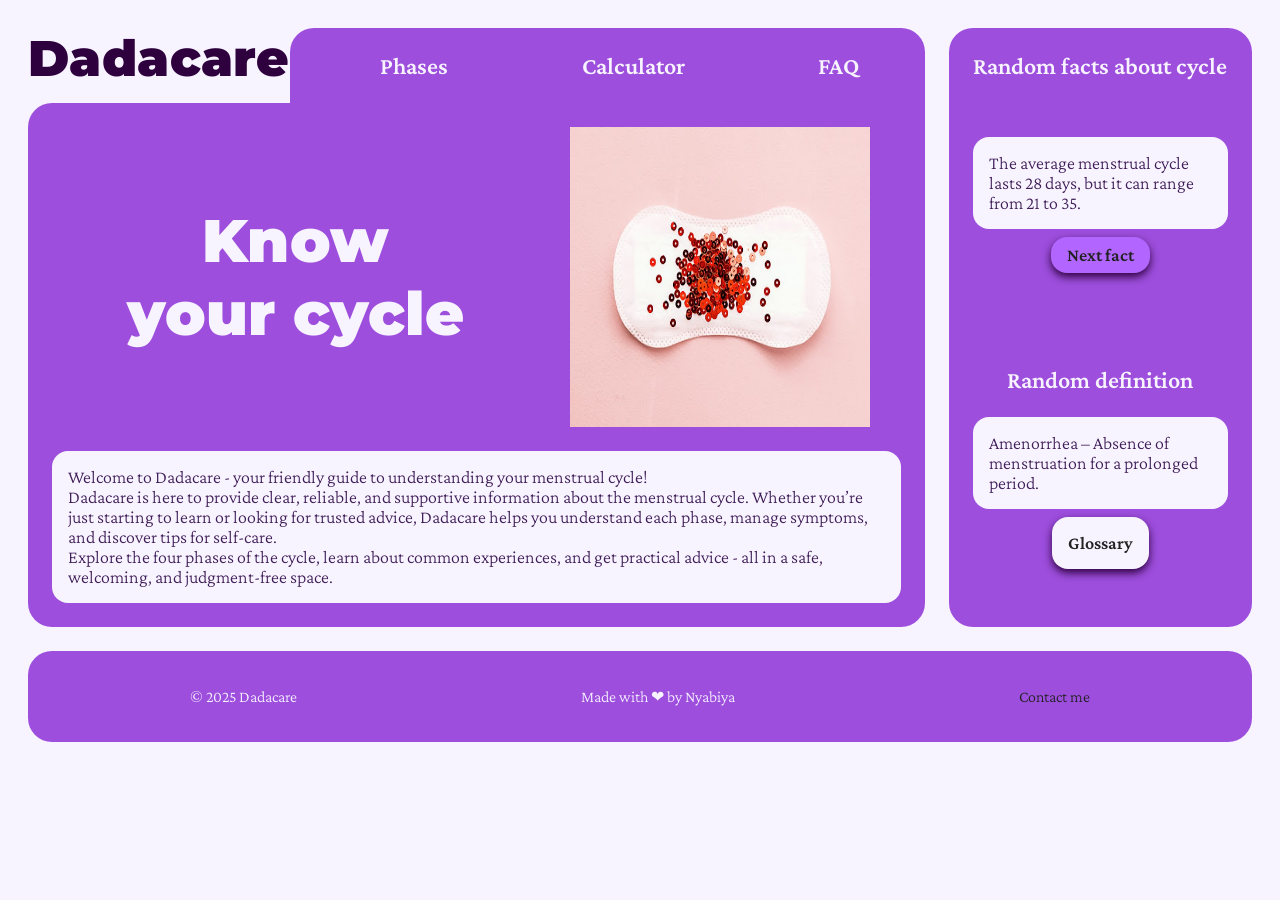
<file: index.html>
<!DOCTYPE html>
<html>
    <head>
        <meta charset="utf-8">
        <meta name="viewport" content="width=device-width, initial-scale=1">
        <meta name="description" >
        <title>Dadacare</title>
        
        <link rel="preconnect" href="https://fonts.googleapis.com">
        <link rel="preconnect" href="https://fonts.gstatic.com" crossorigin>
        <link href="https://fonts.googleapis.com/css2?family=Crimson+Pro:ital,wght@0,200..900;1,200..900&family=Montserrat:ital,wght@0,100..900;1,100..900&display=swap" rel="stylesheet">
            
        <link rel="stylesheet" href="style.css">
    </head>

    <body class="custom-body">
        <nav>
            <div class="r">
                <div class="nav-logo">
                    <a href="index.html" class="Dadacare">Dadacare</a>
                </div>
                <div class="nav-bar">
                    <a class="nav-link" href="Phases.html">Phases</a>
                    <a class="nav-link" href="Calculator.html">Calculator</a>
                    <a class="nav-link" href="FAQ.html">FAQ</a>
                </div>
            </div>
            <div class="header_quick">
                    <div class="icon-hamburger">
                        <span></span>
                        <span></span>
                    </div>
            </div>
            <span class="s" style="width: 24px;"></span>
            <div class="curiosity" >
                <p>Random facts about cycle</p>
            </div>
        </nav>
        
        <main>
            <div class="hero-section">
                <div class="hero-top">
                <h1 class="hero-title">Know <br> your cycle</h1>
                <img src="img/Calendar (5).jpg" style=" height: 300px; width: 300px; display: flex; justify-self: center;">
                </div>
                <div id="hero-bottom" class="text-box">
                    <div>Welcome to Dadacare - your friendly guide to understanding your menstrual cycle!</div>
                    <div>Dadacare is here to provide clear, reliable, and supportive information about the menstrual cycle. Whether you’re just starting to learn or looking for trusted advice, Dadacare helps you understand each phase, manage symptoms, and discover tips for self-care.</div>
                    <div>Explore the four phases of the cycle, learn about common experiences, and get practical advice - all in a safe, welcoming, and judgment-free space.</div>
                </div>
            </div>
            <div class="curiosity">
                <div class="curiosity-inner">
                    <p class="nav-link" id="rfac" style=" align-self: center ; justify-content: center;  margin: 24x 0 24px 0;">Random facts about cycle</p>
                    <p class="text-box" id="random-fact" style="margin: 0 24px 8px 24px;"></p>
                    <a class="text-box" href="#" id="refresh" style="margin: 0; font-weight: 600; color: #222222; text-decoration: none; box-shadow: 0 4px 8px var(--h1);">Next fact</a>
                </div>
                <div class="curiosity-inner">
                    <p class="nav-link" style="display: flex; justify-content: center;  margin: 24px 0 0 0;">Random definition</p>
                    <p class="text-box" id="random-definition" style="margin: 24px 24px 8px 24px;"></p>
                    <a class="text-box" href="Glossary.html" style="font-weight: 600; color: #222222; text-decoration: none; box-shadow: 0 4px 8px var(--h1);">Glossary</a>
                </div>
            </div> 
        </main>
        <script src="random.js"></script>
        <script src="menu.js"></script>
    </body>
    <footer>
        <p>© 2025 Dadacare</p>
        <p>Made with ❤ by Nyabiya</p>
        <p><a href="form.html" style="text-decoration: none; color: #222222;">Contact me</a></p>
    </footer>
</html>
</file>
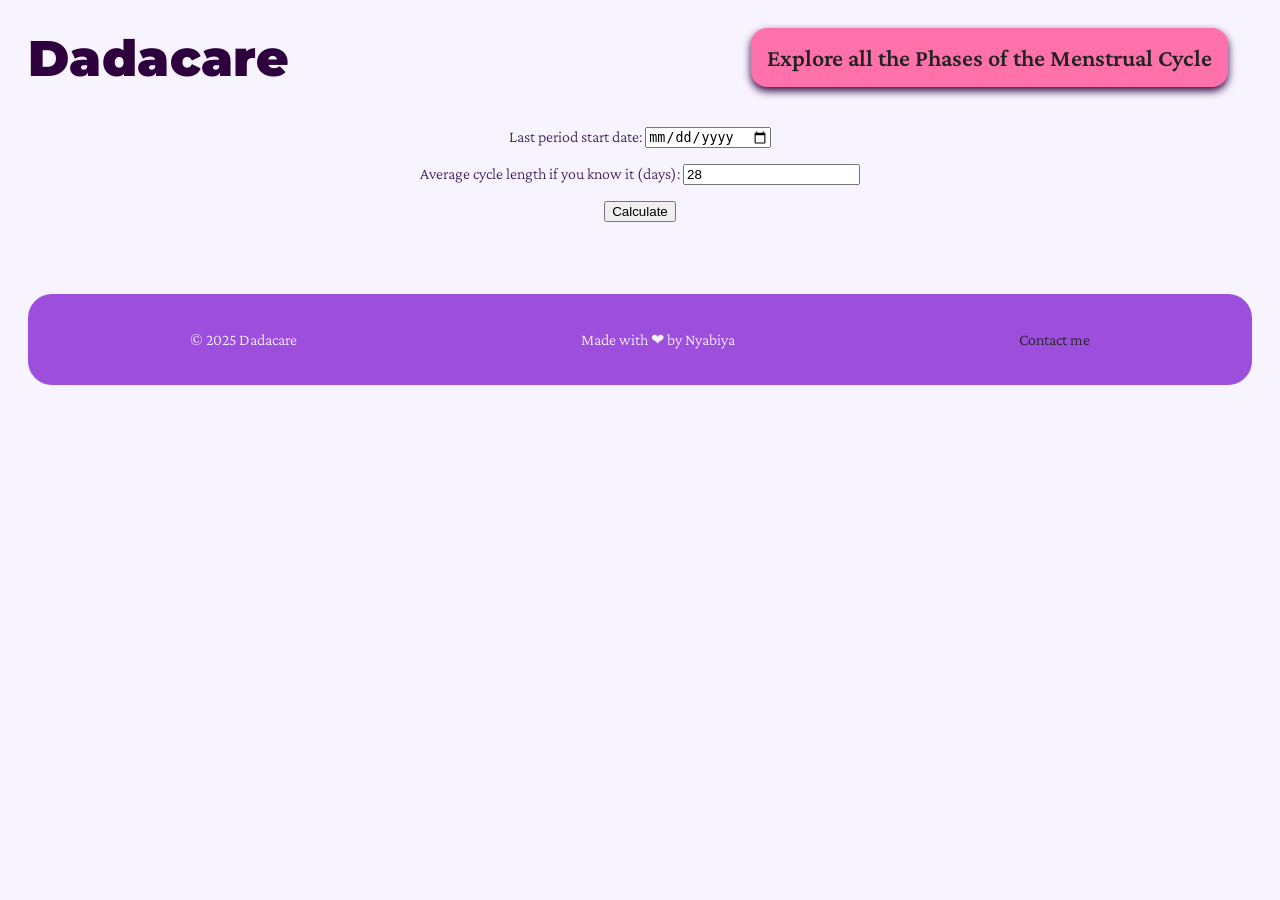
<file: Calculator.html>
<!DOCTYPE html>
<html>
    <head>
        <meta charset="utf-8">
        <meta name="viewport" content="width=device-width, initial-scale=1">
        <meta name="description" >
        <title>Calculator</title>
        
        <link rel="preconnect" href="https://fonts.googleapis.com">
        <link rel="preconnect" href="https://fonts.gstatic.com" crossorigin>
        <link href="https://fonts.googleapis.com/css2?family=Crimson+Pro:ital,wght@0,200..900;1,200..900&family=Montserrat:ital,wght@0,100..900;1,100..900&display=swap" rel="stylesheet">
            
        <link rel="stylesheet" href="style.css">
    </head>

    <body class="custom-body">
        <div class="top">
            <a href="index.html" class="Dadacare">Dadacare</a>
            <p class="nav-link" style="margin-left: 24px;">Discover Your Cycle Phase</p>
            <label></label>
            <a class="text-box" style="font-size: x-large; font-weight: 600; background-color: #ff71ab ; color: #222222; text-decoration: none; box-shadow: 0 4px 8px var(--h1);" href="Phases.html">Explore all the Phases of the Menstrual Cycle</a>
        </div>
        <div style=" text-align: center;">
            <p>Last period start date:
                <input type="date" id="lastPeriod">
            </p>
            <p>Average cycle length if you know it (days):
                <input type="number" id="cycleLength" value="28">
            </p>
            <button onclick="calculateCycle()">Calculate</button>
        </div>
        <div style=" display:flex; flex-direction: column;">
            <div style="width: 100%; display:flex; justify-content: center; ">
                    <p id="disclaimer" class="disclaimer"></p>
                    <h3 id="phaseResult" style="font-size: x-large;"></h3>
            </div>
            <div class="result">
                <section class="result-inner">
                    <div id="calendar" style="font-size: x-large;"></div>
                </section>
                <section class="result-inner">
                    <p id="nb" class="disclaimer" style="width: 50%;"></p>
                </section>
            </div>
        </div>
        <script src="calculator.js"></script>  
    </body>
    <footer>
        <p>© 2025 Dadacare</p>
        <p>Made with ❤ by Nyabiya</p>
        <p><a href="form.html" style="text-decoration: none; color: #222222;">Contact me</a></p>
    </footer>

</html>
</file>
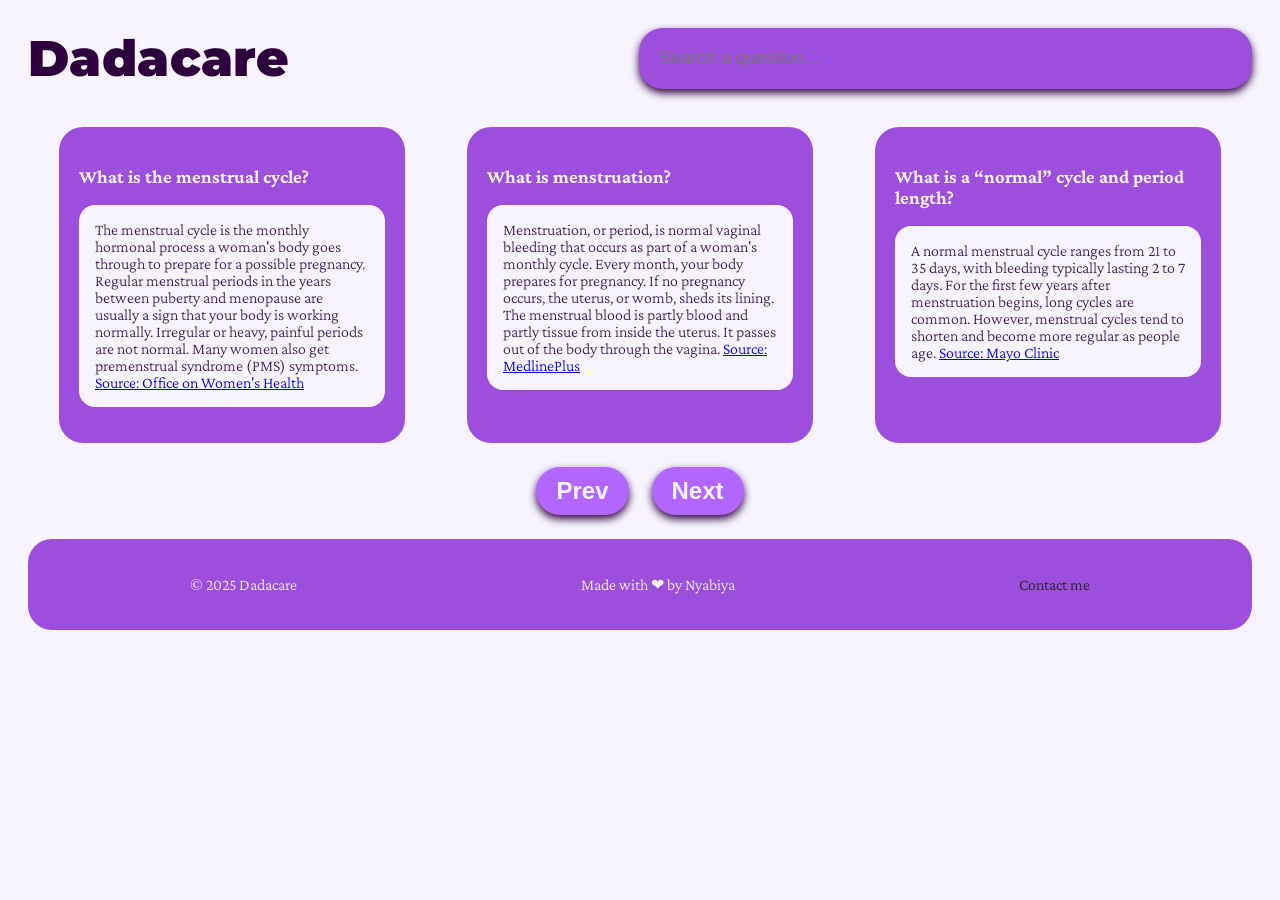
<file: FAQ.html>
<!DOCTYPE html>
<html>
    <head>
        <meta charset="utf-8">
        <meta name="viewport" content="width=device-width, initial-scale=1">
        <meta name="description">
        <title>FAQ</title>
        
        <link rel="preconnect" href="https://fonts.googleapis.com">
        <link rel="preconnect" href="https://fonts.gstatic.com" crossorigin>
        <link href="https://fonts.googleapis.com/css2?family=Crimson+Pro:ital,wght@0,200..900;1,200..900&family=Montserrat:ital,wght@0,100..900;1,100..900&display=swap" rel="stylesheet">
            
        <link rel="stylesheet" href="style.css">
    </head>

    <body class="custom-body">
      <div class="top">
        <a href="index.html" class="Dadacare">Dadacare</a>
        <p class="nav-link" style="margin-right: 48px ; margin-left: 24px;">Frequently Asked Questions</p>
        <input type="text" id="search" placeholder="Search a question..." style="display: flex; flex: 1;">
      </div>
      <div class="faq-container">
        <div class="card">
          <h3>What is the menstrual cycle?</h3>
          <p>
            The menstrual cycle is the monthly hormonal process a woman's body goes through to prepare for a possible pregnancy. Regular menstrual periods in the years between puberty and menopause are usually a sign that your body is working normally. Irregular or heavy, painful periods are not normal. Many women also get premenstrual syndrome (PMS) symptoms.
            <a href="https://womenshealth.gov/menstrual-cycle">Source: Office on Women's Health</a>
          </p>
        </div>
      
        <div class="card">
          <h3>What is menstruation?</h3>
          <p>
            Menstruation, or period, is normal vaginal bleeding that occurs as part of a woman's monthly cycle. Every month, your body prepares for pregnancy. If no pregnancy occurs, the uterus, or womb, sheds its lining. The menstrual blood is partly blood and partly tissue from inside the uterus. It passes out of the body through the vagina.
            <a href="https://medlineplus.gov/menstruation.html" target="_blank">Source: MedlinePlus</a>
          </p>
        </div>
      
        <div class="card">
          <h3>What is a “normal” cycle and period length?</h3>
          <p>
            A normal menstrual cycle ranges from 21 to 35 days, with bleeding typically lasting 2 to 7 days. For the first few years after menstruation begins, long cycles are common. However, menstrual cycles tend to shorten and become more regular as people age.
            <a href="https://www.mayoclinic.org/healthy-lifestyle/womens-health/in-depth/menstrual-cycle/art-20047186" target="_blank">Source: Mayo Clinic</a>
          </p>
        </div>
      
        <div class="card">
          <h3>What are the phases of the cycle?</h3>
          <p>
            The menstrual cycle consists of four main phases: menstrual (shedding of the uterine lining), follicular (egg maturation and uterine lining buildup), ovulation (release of an egg), and luteal (maintenance of the uterine lining).
            <a href="https://www.acog.org/womens-health/infographics/the-menstrual-cycle" target="_blank">Source: American College of Obstetricians and Gynecologists (ACOG)</a>
          </p>
        </div>
      
        <div class="card">
          <h3>When does ovulation happen and what is the fertile window?</h3>
          <p>
            Ovulation typically occurs about 14 days before a woman's period begins. The fertile window is the period during which pregnancy is possible, usually spanning 5 days before ovulation and the day of ovulation.
            <a href="https://www.plannedparenthood.org/learn/birth-control/fertility-awareness" target="_blank">Source: Planned Parenthood</a>
          </p>
        </div>
      
        <div class="card">
          <h3>What is PMS, and how is it different from PMDD?</h3>
          <p>
            Premenstrual syndrome (PMS) involves physical and emotional symptoms before a period, while premenstrual dysphoric disorder (PMDD) is a more severe form with marked mood symptoms and functional impairment.
            <a href="https://medlineplus.gov/premenstrualsyndrome.html" target="_blank">Source: MedlinePlus</a>
          </p>
        </div>
      
        <div class="card">
          <h3>What counts as an irregular cycle, and when should I see a clinician?</h3>
          <p>
            Cycles outside 21–35 days, bleeding longer than 7 days, very heavy flow, bleeding between periods, or missing 3 periods in a row warrant medical advice.
            <a href="https://www.mayoclinic.org/healthy-lifestyle/womens-health/in-depth/menstrual-cycle/art-20047186" target="_blank">Source: Mayo Clinic</a>
          </p>
        </div>
      
        <div class="card">
          <h3>Can you get pregnant during your period?</h3>
          <p>
            It’s less likely but possible—especially with short cycles or early ovulation—because sperm can survive for several days.
            <a href="https://www.nhs.uk/symptoms/missed-or-late-periods/" target="_blank">Source: NHS</a>
          </p>
        </div>
      
        <div class="card">
          <h3>What causes period pain and when is it concerning?</h3>
          <p>
            Cramping (dysmenorrhea) is common; severe, worsening, or prolonged pain can signal conditions like endometriosis or fibroids—seek care if pain is severe or lasts beyond a few days.
            <a href="https://my.clevelandclinic.org/health/diseases/4148-dysmenorrhea" target="_blank">Source: Cleveland Clinic</a>
          </p>
        </div>
      
        <div class="card">
          <h3>What is amenorrhea (missing periods)?</h3>
          <p>
            Amenorrhea is absence of periods: primary (no first period by ~age 15) or secondary (periods stop for 3+ months in someone who previously menstruated). Some causes are normal (pregnancy, breastfeeding, menopause) while others need evaluation.
            <a href="https://www.nhs.uk/symptoms/missed-or-late-periods/" target="_blank">Source: NHS</a>
          </p>
        </div>
      
        <div class="card">
          <h3>At what ages do periods typically start and stop?</h3>
          <p>
            Menarche usually occurs around ages 12–13 (range varies); menopause typically occurs between 45–55, with an average near 51.
            <a href="https://www.acog.org/womens-health/infographics/the-menstrual-cycle" target="_blank">Source: ACOG</a>
          </p>
        </div>
      
        <div class="card">
          <h3>What factors can affect cycle regularity?</h3>
          <p>
            Age (puberty, perimenopause), stress, significant weight change, intense exercise, some contraceptives, thyroid or PCOS and other health conditions can alter timing and flow.
            <a href="https://www.nhs.uk/symptoms/missed-or-late-periods/" target="_blank">Source: NHS</a>
          </p>
        </div>
      </div>
      <div class="controls">
        <button class="button" id="prev">Prev</button>
        <button class="button" id="next">Next</button>
      </div>
      <script src="FAQ.js"></script>
    </body>
    <footer>
        <p>© 2025 Dadacare</p>
        <p>Made with ❤ by Nyabiya</p>
        <p><a href="form.html" style="text-decoration: none; color: #222222;">Contact me</a></p>
    </footer>
</html>
</file>
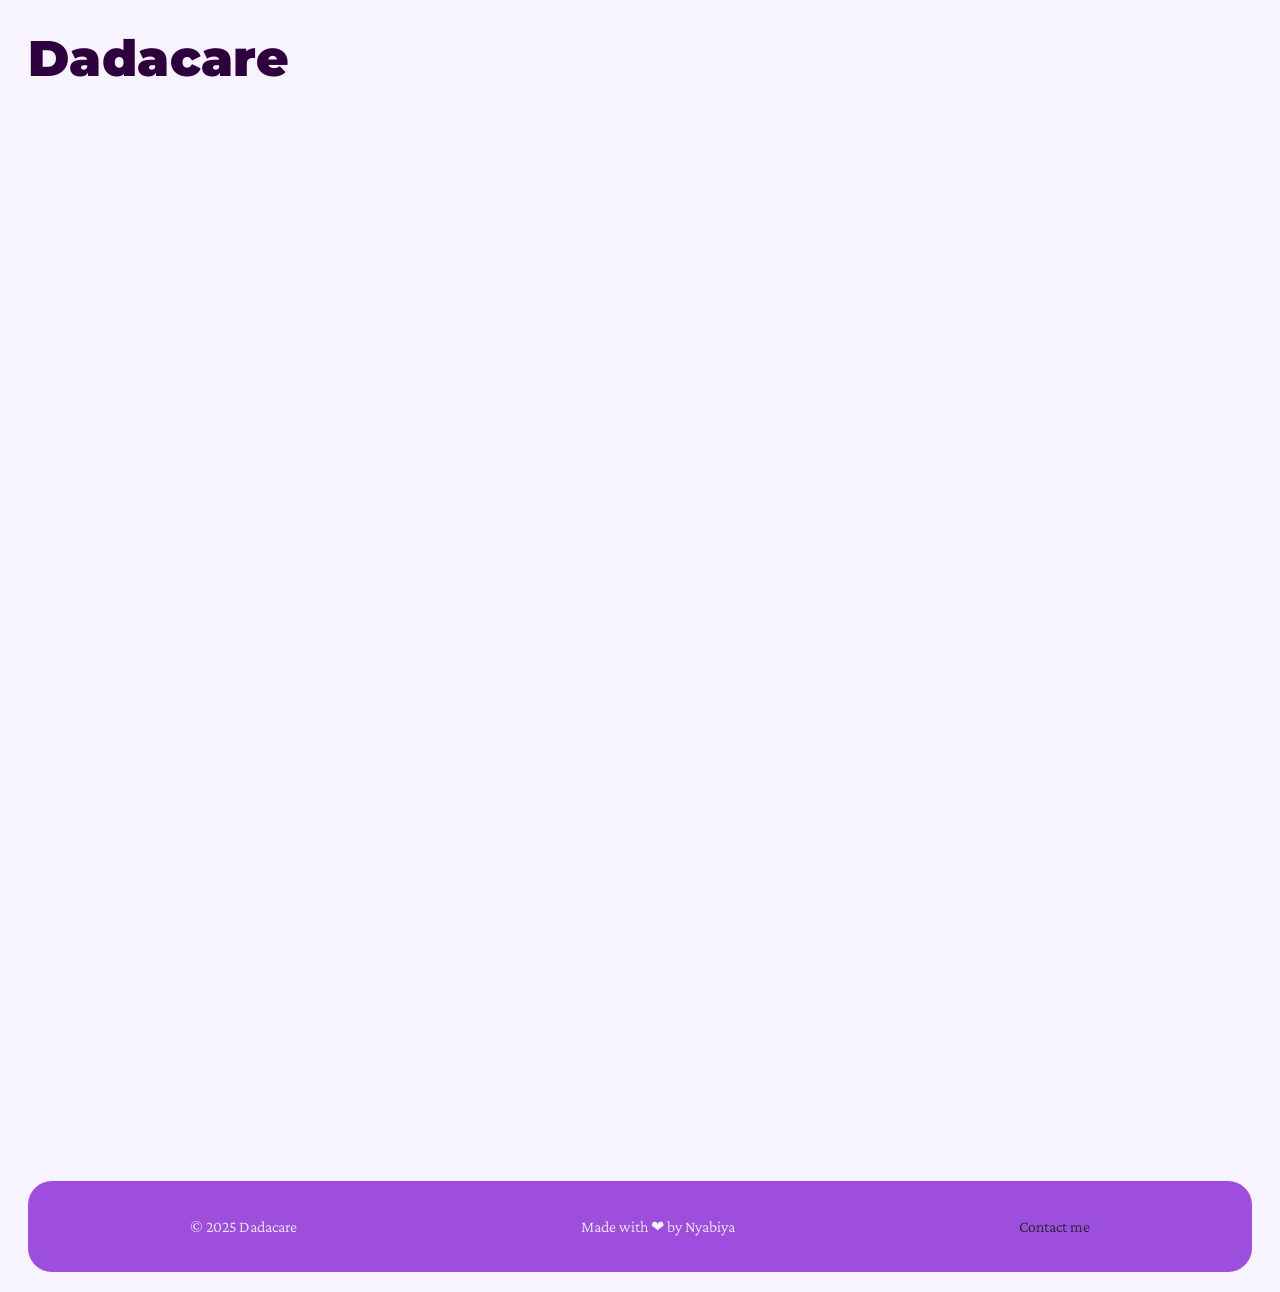
<file: form.html>
<!DOCTYPE html>
<html>
    <header>

    </header>
</html>

<!DOCTYPE html>
<html>
    <head>
        <meta charset="utf-8">
        <meta name="viewport" content="width=device-width, initial-scale=1">
        <meta name="description">
        <title>Form</title>
        
        <link rel="preconnect" href="https://fonts.googleapis.com">
        <link rel="preconnect" href="https://fonts.gstatic.com" crossorigin>
        <link href="https://fonts.googleapis.com/css2?family=Crimson+Pro:ital,wght@0,200..900;1,200..900&family=Montserrat:ital,wght@0,100..900;1,100..900&display=swap" rel="stylesheet">
            
        <link rel="stylesheet" href="style.css">
    </head>

    <body class="custom-body">
        <div class="top">
            <a href="index.html" class="Dadacare">Dadacare</a>
            <p class="nav-link" style="margin-left: 24px;">Let’s Connect</p>
            <label></label>
        </div>
        <div style=" text-align: center;">
            <iframe src="https://docs.google.com/forms/d/e/1FAIpQLSe-w-hTtwwBl7tHoTYb6ZRKG1ZrqTm7aZKZiXbpxSVhR_XufA/viewform?embedded=true" width="640" height="1051" frameborder="0" marginheight="0" marginwidth="0">Caricamento…</iframe>
        </div>
    </body>
    <footer>
        <p>© 2025 Dadacare</p>
        <p>Made with ❤ by Nyabiya</p>
        <p><a href="form.html" style="text-decoration: none; color: #222222;">Contact me</a></p>
    </footer>

</html>
</file>
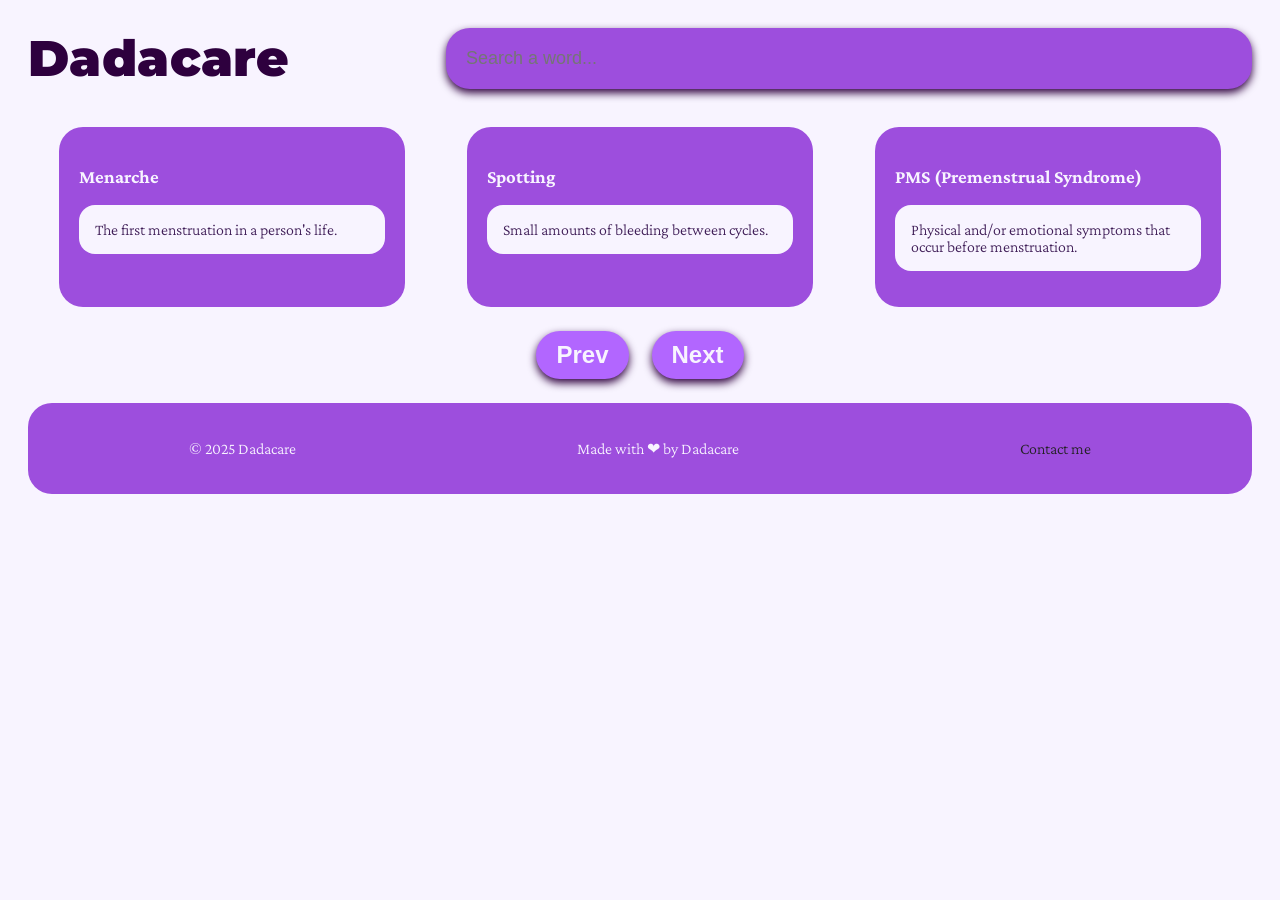
<file: Glossary.html>
<!DOCTYPE html>
<html>
    <head>
        <meta charset="utf-8">
        <meta name="viewport" content="width=device-width, initial-scale=1">
        <meta name="description" >
        <title>Glossary</title>
        
        <link rel="preconnect" href="https://fonts.googleapis.com">
        <link rel="preconnect" href="https://fonts.gstatic.com" crossorigin>
        <link href="https://fonts.googleapis.com/css2?family=Crimson+Pro:ital,wght@0,200..900;1,200..900&family=Montserrat:ital,wght@0,100..900;1,100..900&display=swap" rel="stylesheet">
            
        <link rel="stylesheet" href="style.css">
    </head>

    <body class="custom-body">
      <div class="top">
        <a href="index.html" class="Dadacare">Dadacare</a>
        <p class="nav-link" style="margin-right: 48px ; margin-left: 24px;">Glossary</p>
        <input type="text" id="search" placeholder="Search a word..." style="display: flex; flex: 1;">
      </div>
      <div class="faq-container">
        <div class="card">
          <h3>Menarche</h3>
          <p>The first menstruation in a person's life.</p>
        </div>
      
        <div class="card">
          <h3>Spotting</h3>
          <p>Small amounts of bleeding between cycles.</p>
        </div>
      
        <div class="card">
          <h3>PMS (Premenstrual Syndrome)</h3>
          <p>Physical and/or emotional symptoms that occur before menstruation.</p>
        </div>
      
        <div class="card">
          <h3>Ovulation</h3>
          <p>The release of an egg from the ovary, usually mid-cycle.</p>
        </div>
      
        <div class="card">
          <h3>Follicular phase</h3>
          <p>Period that starts on the first day of menstruation and ends with ovulation; the uterus and ovaries prepare for the egg.</p>
        </div>
      
        <div class="card">
          <h3>Luteal phase</h3>
          <p>Period after ovulation until the start of menstruation; PMS may occur.</p>
        </div>
      
        <div class="card">
          <h3>Amenorrhea</h3>
          <p>Absence of menstruation for a prolonged period.</p>
        </div>
      
        <div class="card">
          <h3>Dysmenorrhea</h3>
          <p>Menstrual pain and cramps.</p>
        </div>
      
        <div class="card">
          <h3>Endometrium</h3>
          <p>Inner layer of the uterus that thickens and sheds during the cycle.</p>
        </div>
      
        <div class="card">
          <h3>Perimenopause</h3>
          <p>Period preceding menopause, characterized by changes in the cycle and symptoms.</p>
        </div>
      </div>
      <div class="controls">
        <button class="button" id="prev">Prev</button>
        <button class="button" id="next">Next</button>
      </div>
      <script src="FAQ.js"></script>  
    </body>
    <footer>
        <p>© 2025 Dadacare</p>
        <p>Made with ❤ by Dadacare</p>
        <p><a href="form.html" style="text-decoration: none; color: #222222;">Contact me</a></p>
    </footer>
</html>
</file>
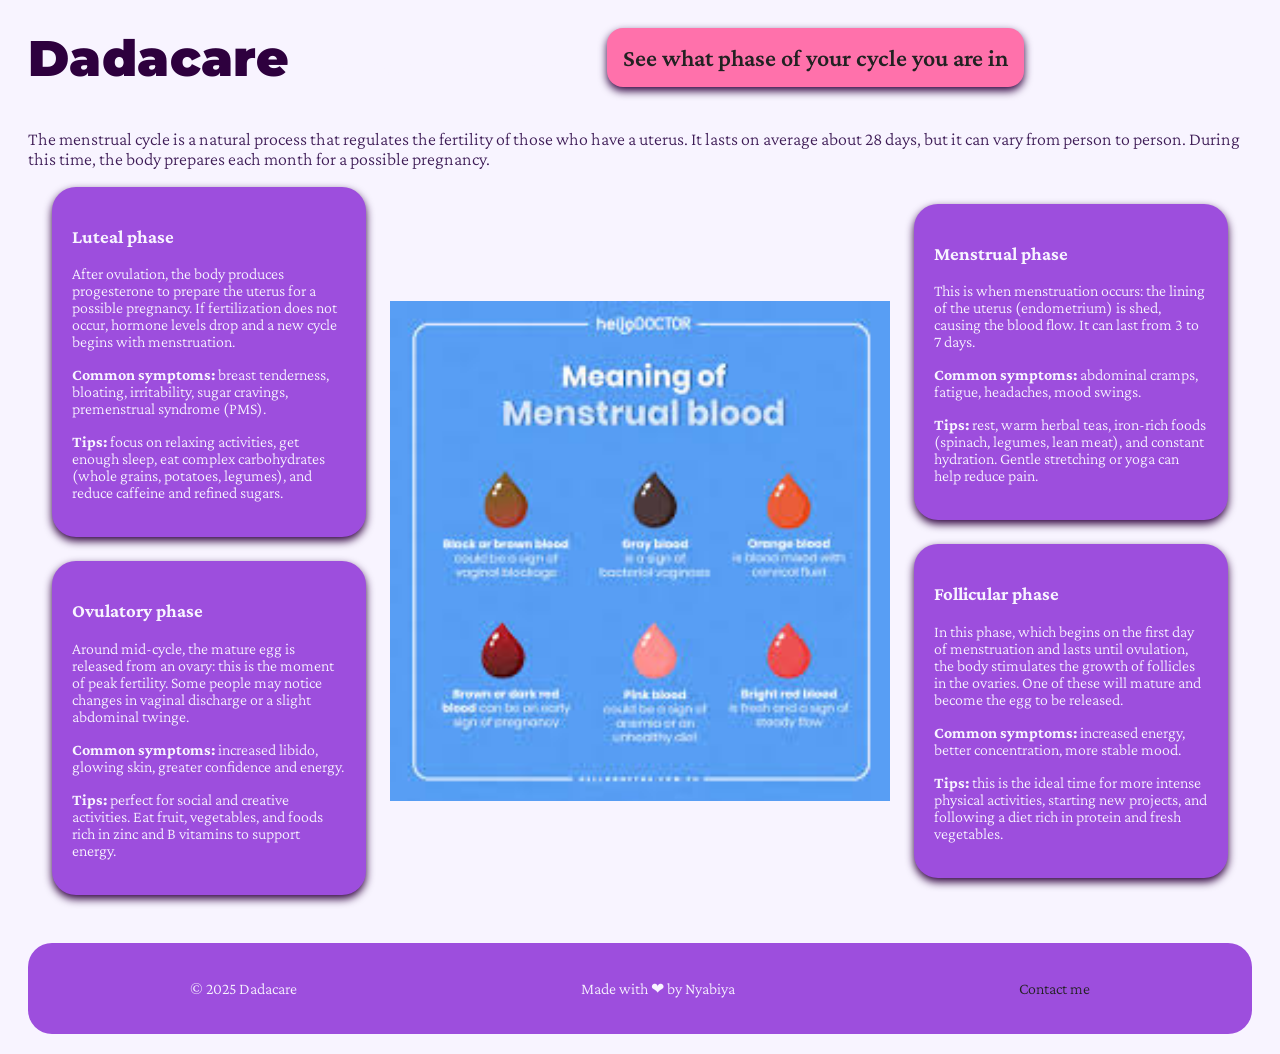
<file: Phases.html>
<!DOCTYPE html>
<html>
    <head>
        <meta charset="utf-8">
        <meta name="viewport" content="width=device-width, initial-scale=1">
        <meta name="description" >
        <title>Phases</title>
        
        <link rel="preconnect" href="https://fonts.googleapis.com">
        <link rel="preconnect" href="https://fonts.gstatic.com" crossorigin>
        <link href="https://fonts.googleapis.com/css2?family=Crimson+Pro:ital,wght@0,200..900;1,200..900&family=Montserrat:ital,wght@0,100..900;1,100..900&display=swap" rel="stylesheet">
            
        <link rel="stylesheet" href="style.css">
    </head>

    <body class="custom-body">
        <div class="top">
            <a href="index.html" class="Dadacare">Dadacare</a>
            <p class="nav-link" style="margin-left: 24px;">Dive into menstrual phases</p>
           
            <a class="text-box" style="font-size: x-large; font-weight: 600; background-color: #ff71ab ; color: #222222; text-decoration: none; box-shadow: 0 4px 8px var(--h1);" href="Calculator.html">See what phase of your cycle you are in</a>
        </div>
        <p style="font-size: large;">
          The menstrual cycle is a natural process that regulates the fertility of those who have a uterus.  
          It lasts on average about 28 days, but it can vary from person to person.  
          During this time, the body prepares each month for a possible pregnancy.
        </p>
        <div class="info-phases-desk">
            <section style="width: 30%;">
                <div class="phase" id="luteal">
                    <h3>Luteal phase</h3>
                    <p>
                      After ovulation, the body produces progesterone to prepare the uterus for a possible pregnancy.  
                      If fertilization does not occur, hormone levels drop and a new cycle begins with menstruation.
                    </p>
                    <p><strong>Common symptoms:</strong> breast tenderness, bloating, irritability, sugar cravings, premenstrual syndrome (PMS).</p>
                    <p><strong>Tips:</strong> focus on relaxing activities, get enough sleep, eat complex carbohydrates (whole grains, potatoes, legumes), and reduce caffeine and refined sugars.</p>
                </div>
                <div class="phase" id="ovulation">
                    <h3>Ovulatory phase</h3>
                    <p>
                      Around mid-cycle, the mature egg is released from an ovary: this is the moment of peak fertility.  
                      Some people may notice changes in vaginal discharge or a slight abdominal twinge.
                    </p>
                    <p><strong>Common symptoms:</strong> increased libido, glowing skin, greater confidence and energy.</p>
                    <p><strong>Tips:</strong> perfect for social and creative activities. Eat fruit, vegetables, and foods rich in zinc and B vitamins to support energy.</p>
                </div>
            </section style="width: 30%;">
            <section>
                <img id="c_normal" src="img/Calendar (1).jpg" style=" height: 500px ; width: 500px;">
                <img id="c_menstrual" src="img/Calendar (2).jpg" style=" height: 500px ; width: 500px; display: none;">
                <img id="c_follicular" src="img/Calendar (3).jpg" style=" height: 500px ; width: 500px; display: none;">
                <img id="c_ovulatory" src="img/Calendar (4).jpg" style=" height: 500px ; width: 500px; display: none;">
                <img id="c_luteal" src="img/Calendar (6).jpg" style=" height: 500px ; width: 500px; display: none;">
            </section>
            <section  style="width: 30%;">
                <div class="phase" id="menstrual" >
                    <h3>Menstrual phase</h3>
                    <p>
                      This is when menstruation occurs: the lining of the uterus (endometrium) is shed, causing the blood flow.  
                      It can last from 3 to 7 days.
                    </p>
                    <p><strong>Common symptoms:</strong> abdominal cramps, fatigue, headaches, mood swings.</p>
                    <p><strong>Tips:</strong> rest, warm herbal teas, iron-rich foods (spinach, legumes, lean meat), and constant hydration. Gentle stretching or yoga can help reduce pain.</p>
                </div>
                <div class="phase" id="follicular">
                    <h3>Follicular phase</h3>
                    <p>
                      In this phase, which begins on the first day of menstruation and lasts until ovulation, the body stimulates the growth of follicles in the ovaries.  
                      One of these will mature and become the egg to be released.
                    </p>
                    <p><strong>Common symptoms:</strong> increased energy, better concentration, more stable mood.</p>
                    <p><strong>Tips:</strong> this is the ideal time for more intense physical activities, starting new projects, and following a diet rich in protein and fresh vegetables.</p>
                </div>   
            </section>
        </div> 
        <div class="info-phases-mobile">
            <div class="select">
                <div class="mobile_Dadacare" style="display: flex; justify-content: center;">
                    <img id="m_c_normal" src="img/Calendar (1).jpg" style=" height: 400px ; width: 400px;">
                    <img id="m_c_menstrual" src="img/Calendar (2).jpg" style=" height: 400px ; width: 400px; display: none;">
                    <img id="m_c_follicular" src="img/Calendar (3).jpg" style=" height: 400px ; width: 400px; display: none;">
                    <img id="m_c_ovulatory" src="img/Calendar (4).jpg" style=" height: 400px ; width: 400px; display: none;">
                    <img id="m_c_luteal" src="img/Calendar (6).jpg" style=" height: 400px ; width: 400px; display: none;">
                </div>
                <div class="inner-select">
                    <div >
                        <h3 class="phase" style="align-content: center;" id="m_menstrual">Menstrual phase</h3>
                        <h3 class="phase" style="align-content: center;" id="m_follicular">Follicular phase</h3>
                    </div>
                    <div >
                        <h3 class="phase" style="align-content: center;" id="m_ovulation">Ovulatory phase</h3>

                        <h3 class="phase" style="align-content: center;" id="m_luteal">Luteal phase</h3>
                    </div> 
                </div>   
            </div>
            <div style="width: 100%;">
                <div class="phase" id="menstrual_mobile">
                    <p>This is when menstruation occurs: the lining of the uterus (endometrium) is shed, causing the blood flow.  It can last from 3 to 7 days.</p>
                    <p><strong>Common symptoms:</strong> abdominal cramps, fatigue, headaches, mood swings.</p>
                    <p><strong>Tips:</strong> rest, warm herbal teas, iron-rich foods (spinach, legumes, lean meat), and constant hydration. Gentle stretching or yoga can help reduce pain.</p>
                </div>
                <div class="phase" id="follicular_mobile">
                    <p>
                      In this phase, which begins on the first day of menstruation and lasts until ovulation, the body stimulates the growth of follicles in the ovaries.  
                      One of these will mature and become the egg to be released.
                    </p>
                    <p><strong>Common symptoms:</strong> increased energy, better concentration, more stable mood.</p>
                    <p><strong>Tips:</strong> this is the ideal time for more intense physical activities, starting new projects, and following a diet rich in protein and fresh vegetables.</p>
                </div>
                <div class="phase" id="ovulation_mobile">
                    <p>
                      Around mid-cycle, the mature egg is released from an ovary: this is the moment of peak fertility.  
                      Some people may notice changes in vaginal discharge or a slight abdominal twinge.
                    </p>
                    <p><strong>Common symptoms:</strong> increased libido, glowing skin, greater confidence and energy.</p>
                    <p><strong>Tips:</strong> perfect for social and creative activities. Eat fruit, vegetables, and foods rich in zinc and B vitamins to support energy.</p>
                </div>
                <div class="phase" id="luteal_mobile">
                    <p>After ovulation, the body produces progesterone to prepare the uterus for a possible pregnancy. If fertilization does not occur, hormone levels drop and a new cycle begins with menstruation.
                    </p>
                    <p><strong>Common symptoms:</strong> breast tenderness, bloating, irritability, sugar cravings, premenstrual syndrome (PMS).</p>
                    <p><strong>Tips:</strong> focus on relaxing activities, get enough sleep, eat complex carbohydrates (whole grains, potatoes, legumes), and reduce caffeine and refined sugars.</p>             
                </div>
            </div>
        </div> 
        <script src="phases.js"></script>  
    </body>
    <footer>
        <p>© 2025 Dadacare</p>
        <p>Made with ❤ by Nyabiya</p>
        <p><a href="form.html" style="text-decoration: none; color: #222222;">Contact me</a></p>
    </footer>
</html>
</file>
<file: style.css>
:root {
  --hovere: #b266ff;         /* Light purple for hover */
  --hover: #9D4EDD;          /* Main purple background */
  --bg: #f8f4ff;             /* Light lavender background */
  --h1: #2e003e;             /* Deep purple for headings */
  --text: #3f1d57;           /* Body text purple */
  --menstual: #7b2cbf;       /* Menstrual phase */
  --follicular: #9d4edd;     /* Follicular phase */
  --ovulation: #c77dff;      /* Ovulation phase */
  --luteal: #5a189a;         /* Luteal phase */
}

/* DESKTOP */
html {
  height: 100vh;
}

body {
  display: flex;
  flex-direction: column;
  background-color: var(--bg);
  font-family: "Crimson Pro", serif;
  font-weight: 300;
  color: var(--text);
  padding: 20px;
}

nav {
  display: flex;
  flex-direction: row;
}

.nav-logo {
  width: 30%;
  display: flex;
  justify-content: space-around;
}

.Dadacare {
  text-decoration: none;
  font-size: 50px;
  font-family: "Montserrat", sans-serif;
  font-weight: 900;
  color: var(--h1);
}

.r {
  width: 74%;
  border-radius: 24px 24px 0 0;
  display: flex;
  justify-content: space-between;
}

.nav-bar {
  background-color: var(--hover);
  border-radius: 24px 24px 0 0;
  display: flex;
  align-items: center;
  padding-left: 24px;
  width: 70%;
  justify-content: space-around;
}

.nav-link {
  color: var(--bg);
  font-size: x-large;
  font-weight: 600;
  text-decoration: none;
}

.curiosity {
  width: 25%;
  background-color: var(--hover);
  border-radius: 24px 24px 0 0;
  font-size: x-large;
  font-weight: 600;
  display: flex;
  flex-wrap: wrap;
  flex-direction: column;
  align-items: center;
  justify-content: space-around;
  color: var(--bg);
}

#rfac {
  display: none;
}

main {
  flex: 1;
  display: flex;
  flex-direction: row;
  justify-content: space-around;
  gap: 24px;
}

.hero-section {
  width: 74%;
  background-color: var(--hover);
  margin: 0;
  border-radius: 24px 0 24px 24px;
  font-size: large;
  color: var(--bg);
}

.hero-top {
  display: flex;
  flex-wrap: wrap;
  flex-direction: row;
  margin: 24px;
  justify-content: space-around;
}

#hero-bottom {
  display: flex;
  flex-direction: column;
  align-content: center;
  justify-content: center;
}

.hero-title {
  display: flex;
  text-align: center;
  align-items: center;
  justify-content: center;
  font-family: "Montserrat", sans-serif;
  font-weight: 900;
  font-size: 60px;
  color: var(--bg);
  width: 50%;
}

.fire {
  display: flex;
  align-self: center;
  justify-self: center;
  width: 35%;
}

main .curiosity {
  font-size: large;
  font-weight: 300;
  margin: 0px;
  border-radius: 0 0 24px 24px;
}

.text-box {
  margin: 0 24px 24px 24px;
  padding: 16px;
  border-radius: 16px;
  background-color: var(--bg);
  color: var(--text);
  display: flex;
  align-self: center;
  justify-self: center;
}

.curiosity-inner {
  display: flex;
  flex-direction: column;
  align-content: center;
  justify-content: center;
}

#refresh {
  border-radius: 16px;
  background-color: var(--hovere);
  max-width: fit-content;
  padding: 8px 16px;
  color: var(--bg);
  text-decoration: none;
  font-weight: 600;
  box-shadow: 0 4px 8px var(--h1);
}

footer {
  background-color: var(--hover);
  font-family: "Crimson Pro", serif;
  font-weight: 300;
  color: var(--bg);
  padding: 20px;
  border-radius: 24px;
  margin-top: 24px;
  display: flex;
  justify-content: space-around;
  align-items: center;
}

footer a {
  color: var(--bg);
  text-decoration: none;
}

footer a:hover {
  text-decoration: underline;
}

label {
  display: flex;
  flex: 1;
}

.top {
  width: 100%;
  display: flex;
  flex-direction: row;
}

.search {
  padding: 10px;
  margin-bottom: 20px;
  font-size: 16px;
}

.faq-container {
  display: flex;
  flex-wrap: wrap;
  justify-content: space-around;
}

.card {
  margin-top: 24px;
  border-radius: 24px;
  background-color: var(--hover);
  color: var(--bg);
  padding: 20px;
  width: 25%;
  display: none;
  min-width: 300px;
}

.card p {
  background-color: var(--bg);
  color: var(--text);
  padding: 16px;
  border-radius: 16px;
}

.card a {
  width: 100%;
}

.controls {
  width: 100%;
  margin-top: 24px;
  text-align: center;
}

.button {
  padding: 10px 20px;
  margin: 0 10px;
  border: none;
  border-radius: 24px;
  background: var(--hovere);
  color: var(--bg);
  font-size: x-large;
  font-weight: 600;
  box-shadow: 0 4px 8px var(--h1);
}

#search {
  border: none;
  padding: 20px;
  border-radius: 24px;
  background: var(--hover);
  color: var(--bg);
  font-size: large;
  height: fit-content;
  box-shadow: 0 4px 8px var(--h1);
}

.info-phases-desk {
  display: flex;
  flex-direction: row;
  align-items: center;
  justify-content: center;
}

.info-phases-mobile {
  display: none;
}

.phase {
  margin: 0 24px 24px 24px;
  border-radius: 24px;
  padding: 20px;
  box-shadow: 0 4px 8px var(--h1);
  background-color: var(--hover);
  color: var(--bg);
}

table {
  margin: 20px auto;
  border-collapse: collapse;
}

td {
  width: 40px;
  height: 40px;
  text-align: center;
  border: 1px solid #ccc;
}

.mestruale {
  background-color: var(--menstual);
  color: white;
}

.follicolare {
  background-color: var(--follicular);
  color: white;
}

.ovulazione {
  background-color: var(--ovulation);
  color: white;
}

.luteale {
  background-color: var(--luteal);
  color: white;
}

.result {
  display: flex;
  flex-direction: row;
}

.result-inner {
  width: 50%;
  display: flex;
  align-items: center;
  justify-content: center;
}

.disclaimer {
  border-radius: 24px;
  background-color: var(--hover);
  color: var(--bg);
  padding: 20px;
  display: none;
}

/* TABLET */
@media (max-width: 1080px) {
   .s {
    display: none;
  }

  .icon-hamburger {
    display: flex;
    flex-direction: column;
    justify-content: center;
    align-self: center;
    gap: 12px;
    height: 50px;
    width: 50px;
  }

  .icon-hamburger span {
    height: 3px;
    background-color: var(--h1);
    width: 36px;
  }

  .nav-bar {
    position: absolute;
    display: flex;
    flex-direction: column;
    margin-top: 61px;
    right: 1%;
    margin-right: 24px;
    width: fit-content;
    height: 0vh;
    overflow: hidden;
    transition: all 1s cubic-bezier(.215, .61, .355, 1);
  }

   .nav-bar a {
    color: var(--bg);
    display: block;
    padding: 20px;
    font-size: 15px;
    background-color: var(--hover);
  }
}  /* closes the media query */
</file>
